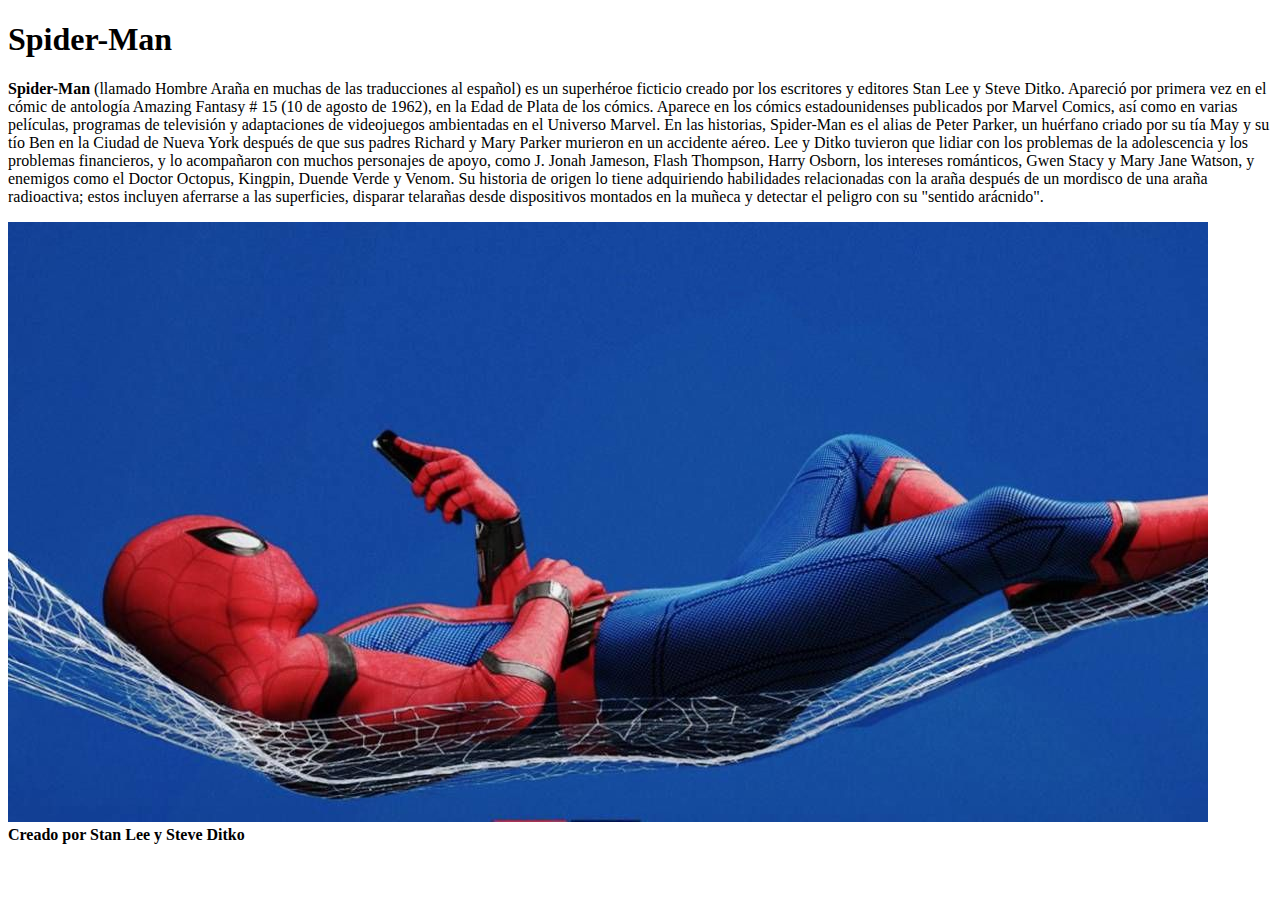
<file: index.html>
<!DOCTYPE html>
<html lang="en">
<head>
    <meta charset="UTF-8">
    <meta http-equiv="X-UA-Compatible" content="IE=edge">
    <meta name="viewport" content="width=device-width, initial-scale=1.0">
    <title>Spiderman</title>
</head>
<body>
    <main>
           
    <article>
        <header>
            <h1><b>Spider-Man</b></h1>
        </header>
            <p><b>Spider-Man</b> (llamado Hombre Araña en muchas de las traducciones al español) es un superhéroe ficticio creado por los escritores y editores Stan Lee y Steve Ditko. Apareció por primera vez en el cómic de antología Amazing Fantasy # 15 (10 de agosto de 1962), en la Edad de Plata de los cómics. Aparece en los cómics estadounidenses publicados por Marvel Comics, así como en varias películas, programas de televisión y adaptaciones de videojuegos ambientadas en el Universo Marvel. En las historias, Spider-Man es el alias de Peter Parker, un huérfano criado por su tía May y su tío Ben en la Ciudad de Nueva York después de que sus padres Richard y Mary Parker murieron en un accidente aéreo. Lee y Ditko tuvieron que lidiar con los problemas de la adolescencia y los problemas financieros, y lo acompañaron con muchos personajes de apoyo, como J. Jonah Jameson, Flash Thompson, Harry Osborn, los intereses románticos, Gwen Stacy y Mary Jane Watson, y enemigos como el Doctor Octopus, Kingpin, Duende Verde y Venom. Su historia de origen lo tiene adquiriendo habilidades relacionadas con la araña después de un mordisco de una araña radioactiva; estos incluyen aferrarse a las superficies, disparar telarañas desde dispositivos montados en la muñeca y detectar el peligro con su "sentido arácnido".</p>

        <img src="spiderman.jpg" alt="">
    </article>
    
    </main>

    <footer><b>Creado por Stan Lee y Steve Ditko</b></footer>
        
</body>
</html>
</file>
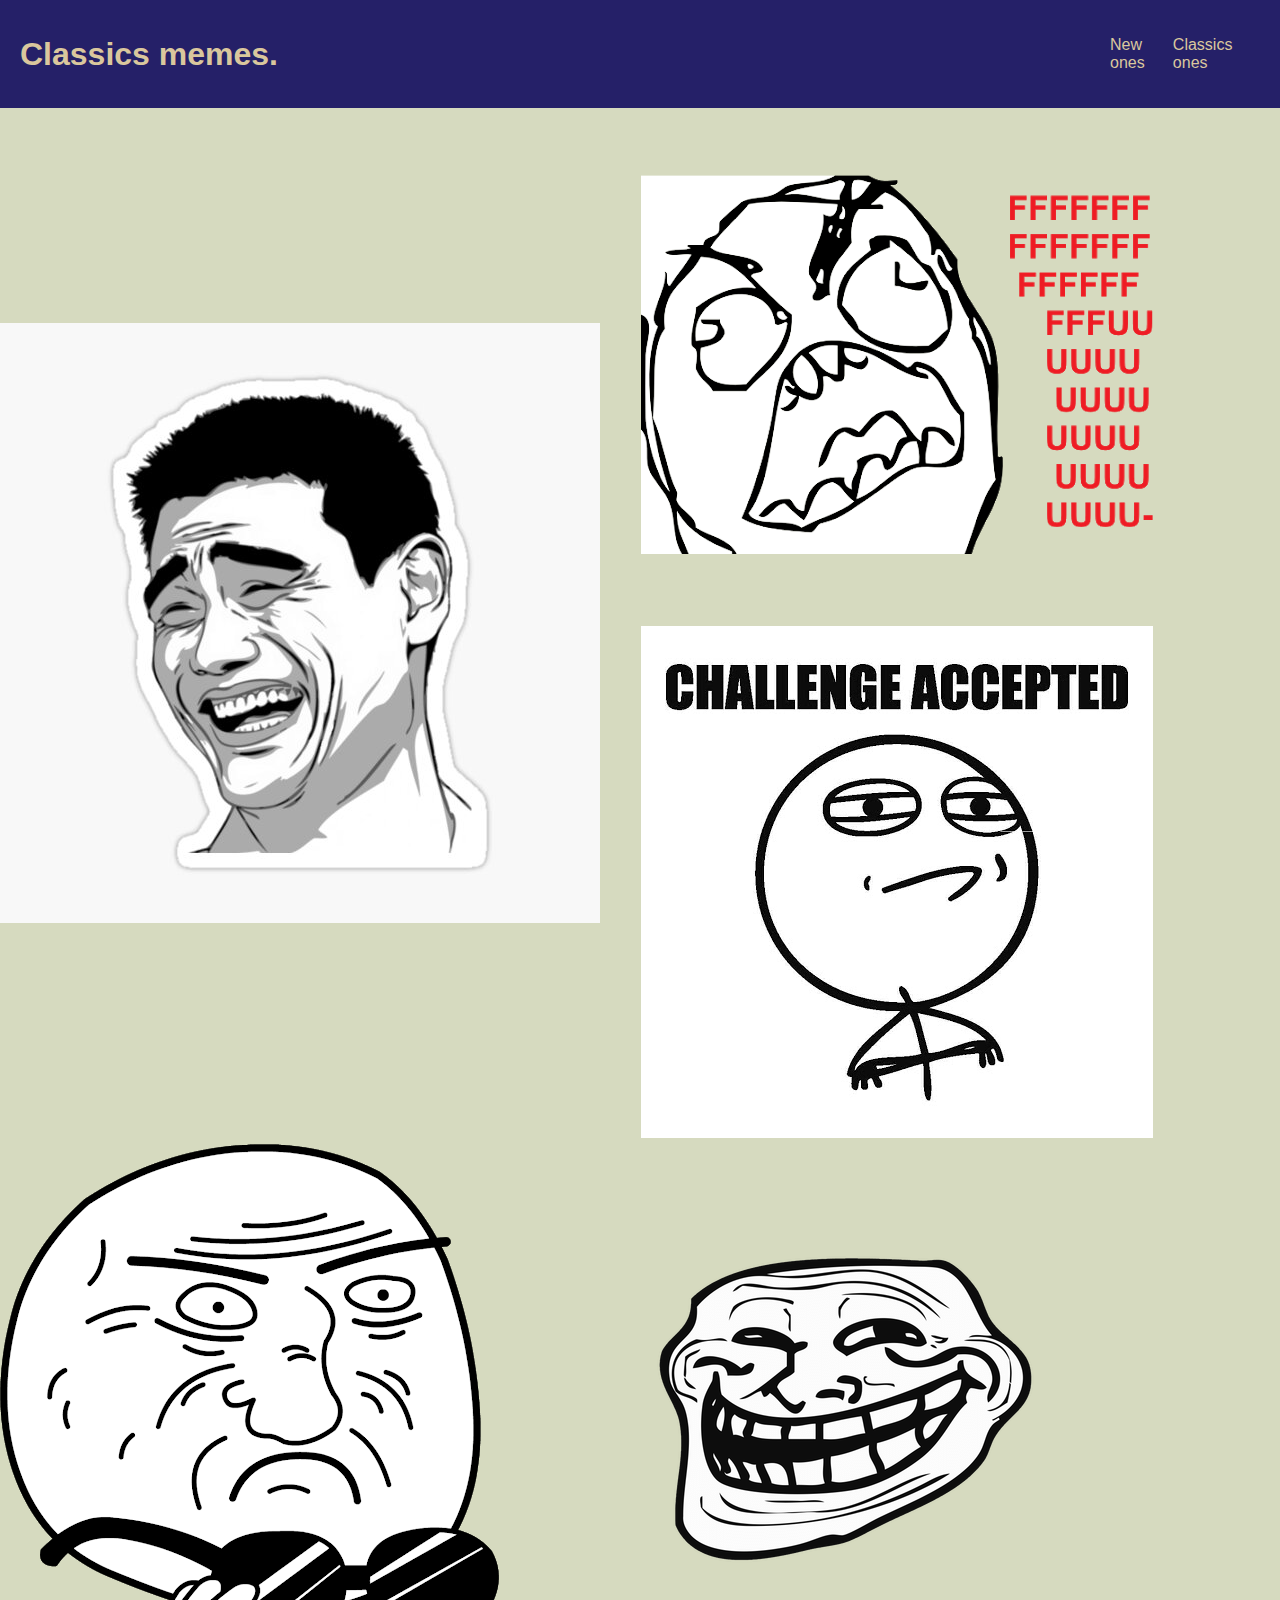
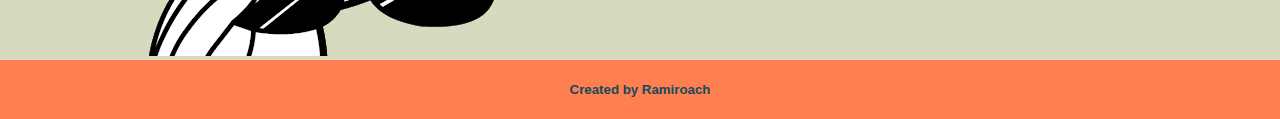
<file: Flex & Grid/index.html>
<!DOCTYPE html>
<html lang="en">
<head>
    <meta charset="UTF-8">
    <meta http-equiv="X-UA-Compatible" content="IE=edge">
    <meta name="viewport" content="width=device-width, initial-scale=1.0">
    <link rel="stylesheet" href="style.css">
    <title>Flex & Grid</title>
</head>
<body>
    <Header>
        <nav class="navbar">
            <h1 class="tittle-nav">
               Classics memes. 
            </h1>
            <ul class="menu">
                <li>
                    New ones  
                </li>
                <li>
                    Classics ones
                </li>
            </ul>
        </nav>
    </Header>

    <main>
        <div class="grid-container">
            <div class="yaoming"><img src="./images/yaoming.jpg" alt=""></div>
            <div class="fuuu"><img src="./images/fuuu.png" alt=""></div>
            <div class="challenge"><img src="./images/challenge.jpg" alt=""></div>
            <div class="motherof"><img src="./images/motherof.png" alt=""></div>
            <div class="trollface"><img src="./images/trollface.png" alt=""></div>
          </div>
    </main>

    <footer><h5>Created by Ramiroach</h5></footer>
</body>
</html>
</file>
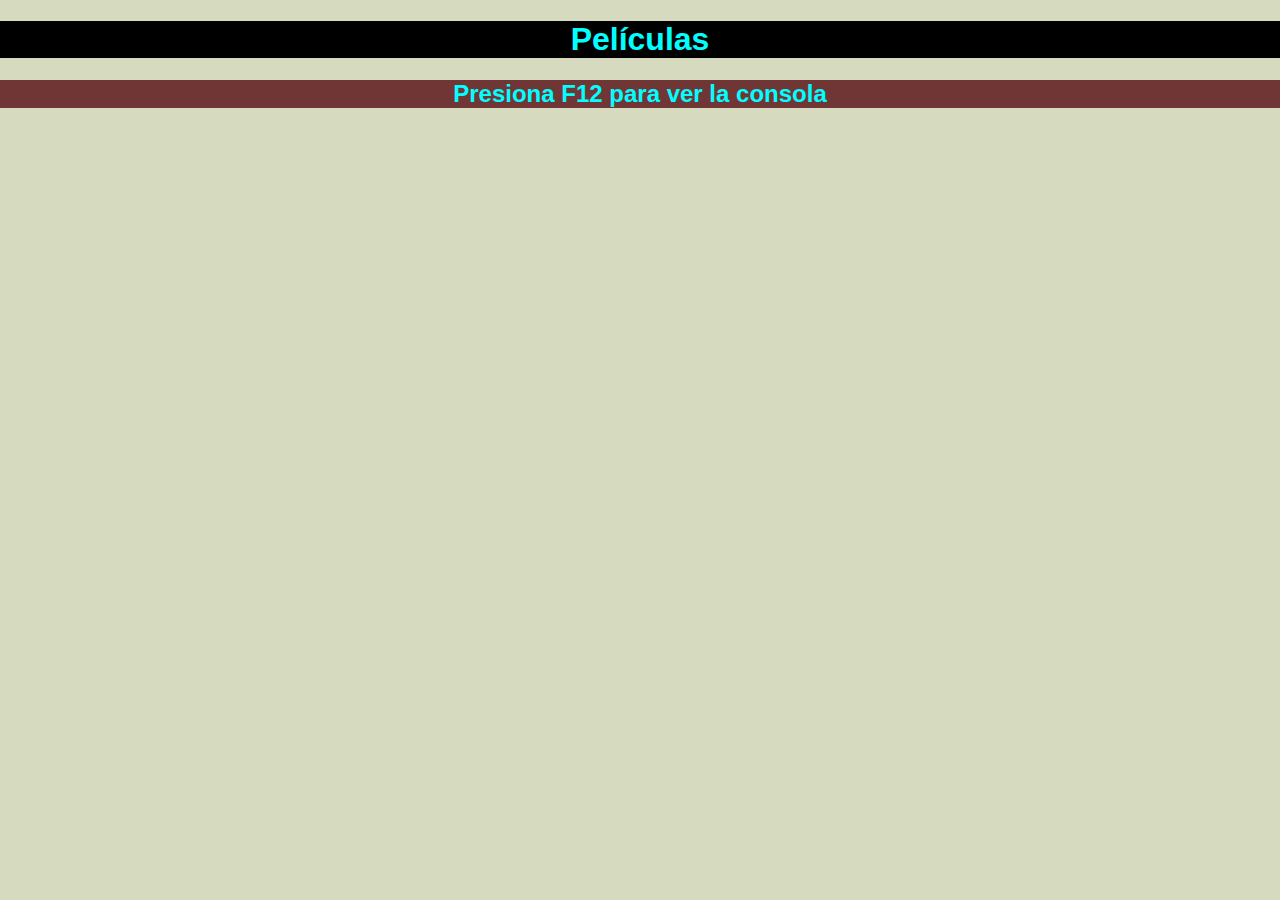
<file: práctica de arrays/index.html>
<!DOCTYPE html>
<html lang="en">
<head>
    <meta charset="UTF-8">
    <meta http-equiv="X-UA-Compatible" content="IE=edge">
    <meta name="viewport" content="width=device-width, initial-scale=1.0">
    <link rel="stylesheet" href="./styles.css">
    <title>Películas</title>
</head>
<body>
    <h1 class="titulo">Películas</h1>
    <h2 class="subtitulo">Presiona F12 para ver la consola</h2>
    <script src="./index.js"></script>
</body>
</html>
</file>
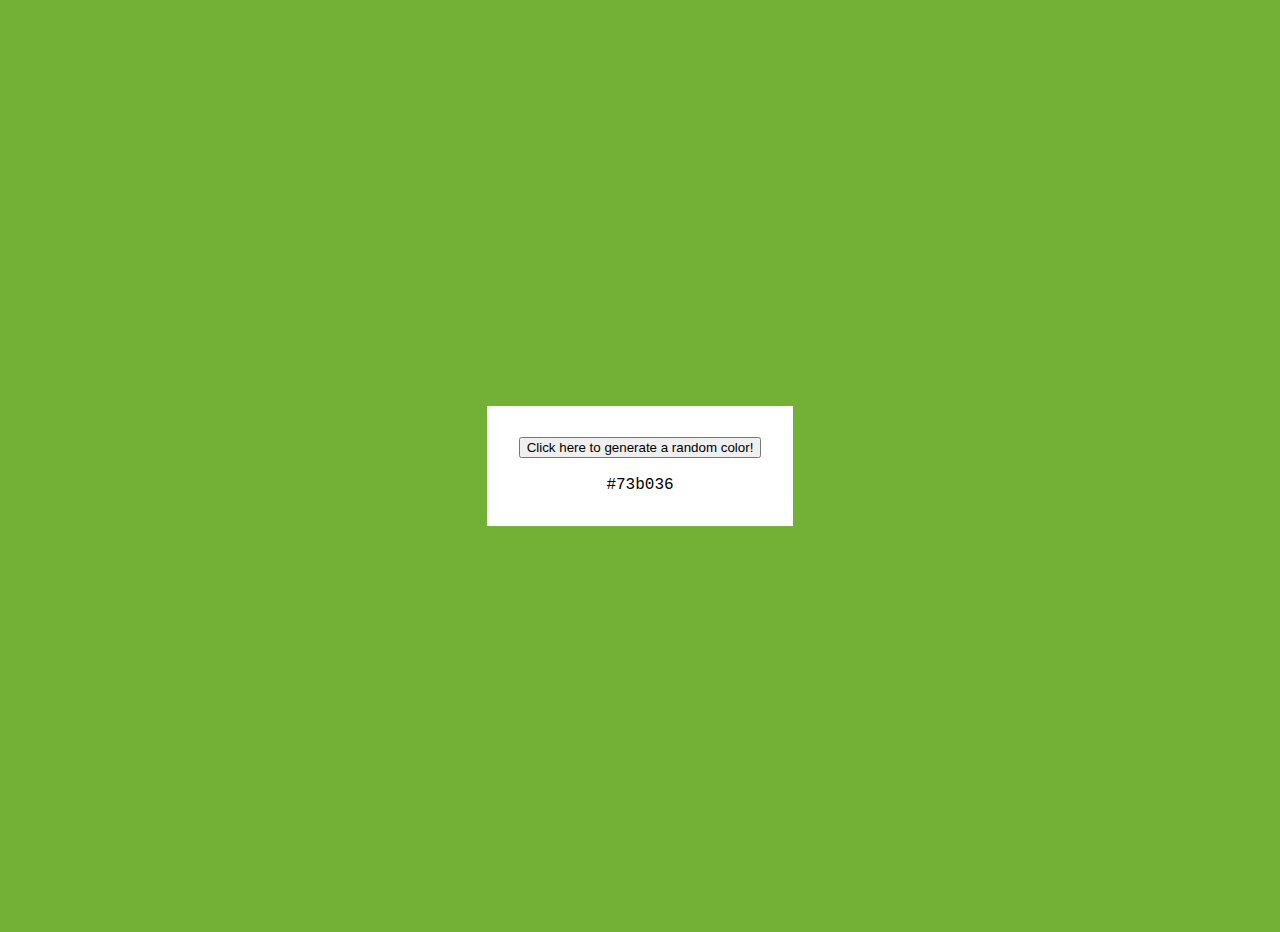
<file: Random-Color/index.html>
<!DOCTYPE html>
<html lang="en">
<head>
    <meta charset="UTF-8">
    <meta http-equiv="X-UA-Compatible" content="IE=edge">
    <meta name="viewport" content="width=device-width, initial-scale=1.0">
    <link rel="stylesheet" href="style.css">
    <title>Random Color Button</title>
</head>
<body>
    <h1>
        <button id="genNew">Click here to generate a random color!</button>
        <span id="color"></span>
      </h1>
      <script src="index.js"></script>
</body>
</html>
</file>
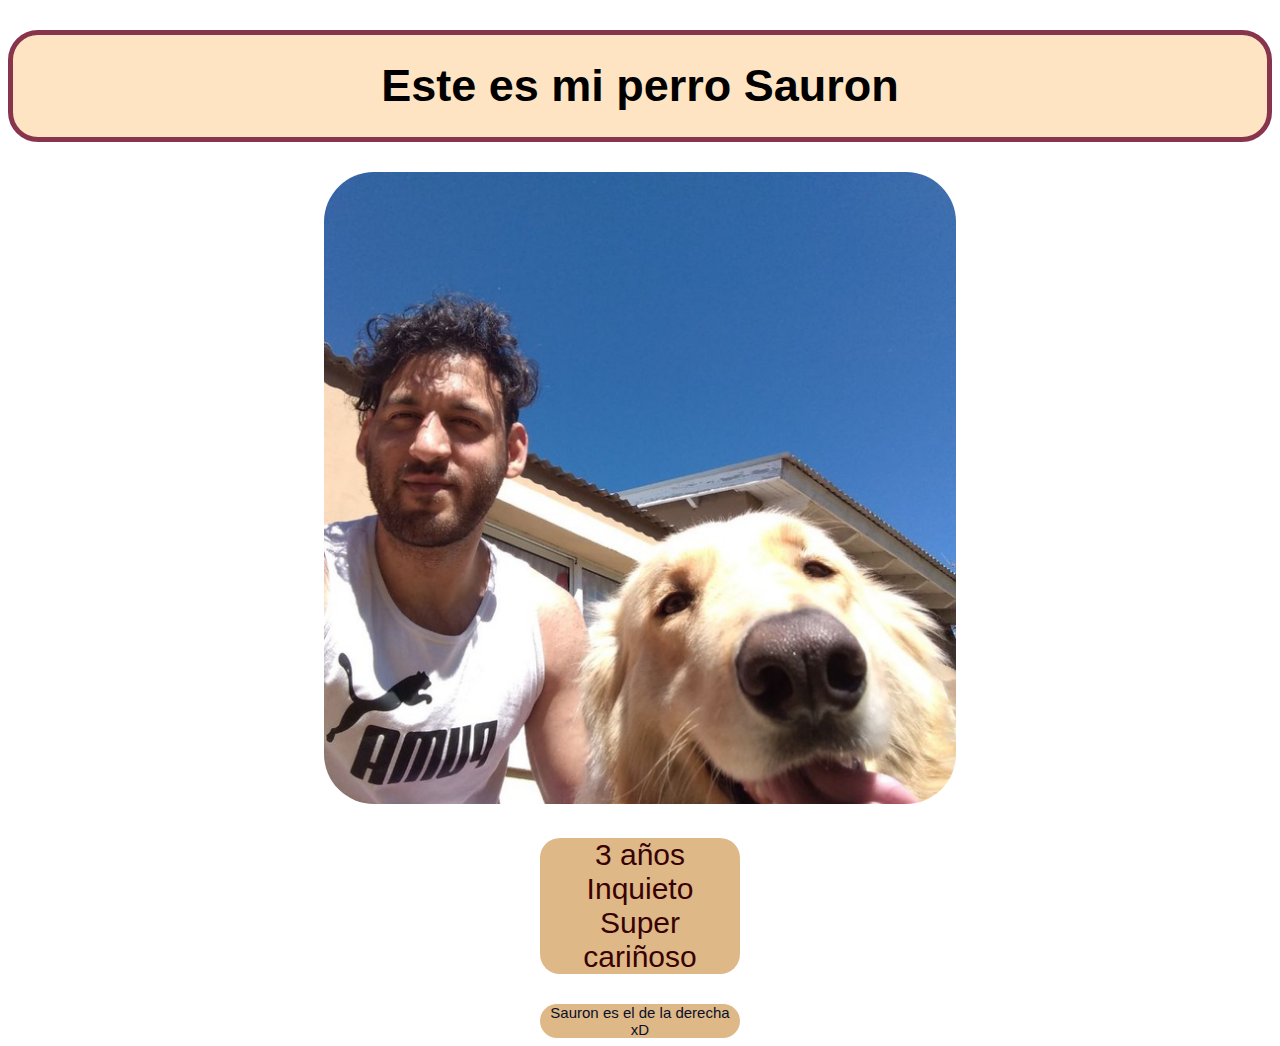
<file: Sauron/index.html>
<!DOCTYPE html>
<html lang="en">
<head>
    <meta charset="UTF-8">
    <meta http-equiv="X-UA-Compatible" content="IE=edge">
    <meta name="viewport" content="width=device-width, initial-scale=1.0">
    <title>Sauron</title>
    <link rel="stylesheet" href="style.css">
</head>
<body>
    <main>
        <h1 class="titulo">Este es mi perro Sauron</h1>
        <img src="Sauron.jpg">
        <ul>
            <li>3 años</li>
            <li>Inquieto</li>
            <li>Super cariñoso</li>
        </ul>
        <footer>Sauron es el de la derecha xD</footer>
    </main>
</body>
</html>
</file>
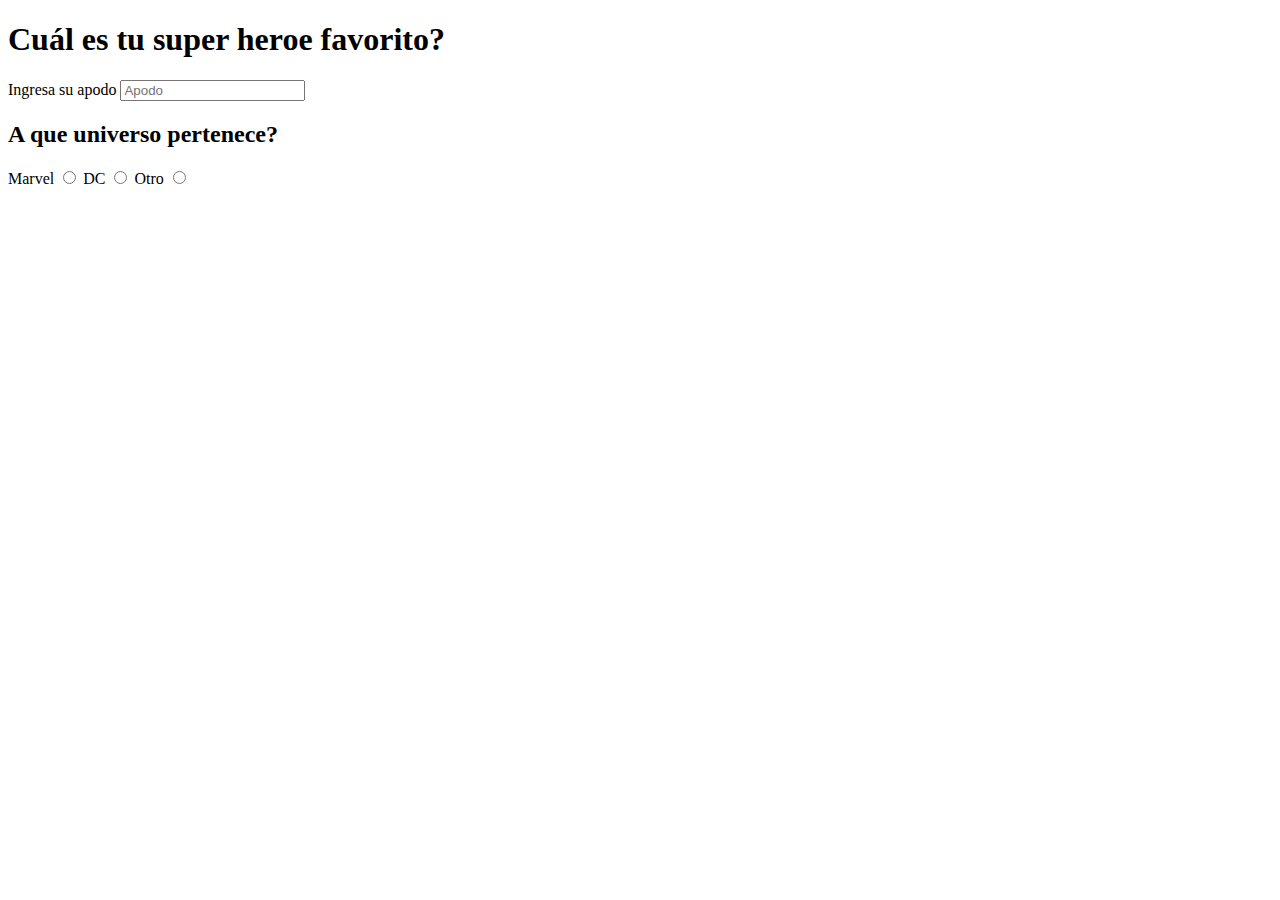
<file: form.html>
<!DOCTYPE html>
<html lang="en">
<head>
    <meta charset="UTF-8">
    <meta http-equiv="X-UA-Compatible" content="IE=edge">
    <meta name="viewport" content="width=device-width, initial-scale=1.0">
    <title>Super heroe favorito</title>
</head>
<body>
    <h1>Cuál es tu  super heroe favorito?</h1>
    <form action="">
        <label for="apodo">Ingresa su apodo</label>
        <input type="text" id="apodo" name="apodo" placeholder="Apodo"/>

        <br>

            <h2>A que universo pertenece?</h2>
                <label for="marvel">Marvel</label>
                <input type="radio" id="marvel" name="universo" value="marvel" />
                <label for="dc">DC</label>
                <input type="radio" id="DC" name="universo" value="DC" />
                <label for="otro">Otro</label>
                <input type="radio" id="otro" name="universo" value="otro" />
    </form>
</body>
</html>
</file>
<file: Flex & Grid/style.css>
body {
    padding: 0px;
    margin: 0px;
    background: #d6dabf; 
    color: #114B5F; 
    font-family:'Gill Sans', 'Gill Sans MT', Calibri, 'Trebuchet MS', sans-serif;
}

.tittle-nav {
    margin: 0;
}

.navbar {
    background: #252068;
    color: #dac79d;
    padding: 20px;
    display: flex;
    align-items: center;
    justify-content: space-between;   
}

.menu {
    width: 150px;
    display: flex;
    justify-content: space-between;
  }

  li {
    list-style-type: none;
  }

  .grid-container {
    display: grid;
    align-items: center;
    grid-template-columns: 1fr 1fr 1fr 1fr;
    grid-template-rows: 1fr 1fr 1fr;
    gap: 2px 2px;
    grid-template-areas:
      "yaoming yaoming fuuu fuuu"
      "yaoming yaoming challenge challenge"
      "motherof motherof trollface trollface";
  }
  
  .yaoming {
       grid-area: yaoming; 
    }
  
  .fuuu {
       grid-area: fuuu; 
    }
  
  .challenge {
       grid-area: challenge; 
    }
  
  .motherof {
       grid-area: motherof; 
    }
  
  .trollface {
       grid-area: trollface; 
    }

footer {
    display: flex;
    align-items: center;
    background: coral;
    justify-content: center;
}
</file>
<file: práctica de arrays/styles.css>
body {
    padding: 0px;
    margin: 0px;
    background: #d6dabf; 
    color: #114B5F; 
    font-family:'Gill Sans', 'Gill Sans MT', Calibri, 'Trebuchet MS', sans-serif;
}

.titulo {
    color: aqua;
    background-color: black;
    display: flex;
    justify-content: center;
}

.subtitulo {
    color: aqua;
    background-color: rgb(112, 53, 53);
    display: flex;
    justify-content: center;
}
</file>
<file: Random-Color/style.css>
body {
    height: 100vh;
    margin: 0;
    padding: 1rem;
    display: grid;
    place-items: center;
    font-family: system-ui;
  }
  h1 {
    background: white;
    padding: 1rem 2rem;
    text-align: center;
  }
  span {
    display: block;
    padding: 1rem;
    font-size: 1rem;
    font-weight: normal;
    font-family: monospace;
  }
</file>
<file: Sauron/style.css>
* {
    font-family: 'Gill Sans', 'Gill Sans MT', Calibri, 'Trebuchet MS', sans-serif;
}

body {
    background-image: url(https://i.stack.imgur.com/fhEwl.png) ;
    background-repeat: no-repeat;
    background-size:cover;
    text-align: center;
}

h1 {
    font-size: 45px; 
    background-color: bisque; 
    border: 5px solid #88344d; 
    border-radius: 30px;
    padding: 25px 0; 
}

img {
    border-radius: 50px; 
    max-width: 50%; 
    height: auto; 
}

ul {
    background-color: burlywood;
    border-radius: 20px;
    list-style-type: none;
    font-size: 30px; 
    color: #380202; 
    width: 200px; 
	margin-left: auto; 
	margin-right: auto; 
    text-align: center;
    padding: 0; 
}

footer {
    background-color: burlywood;
    border-radius: 20px;
    width: 200px; 
    color: rgb(9, 15, 39);
    font-size: 15px;
	margin-left: auto; 
	margin-right: auto; 
    text-align: center;
    padding: 0;
}
</file>
